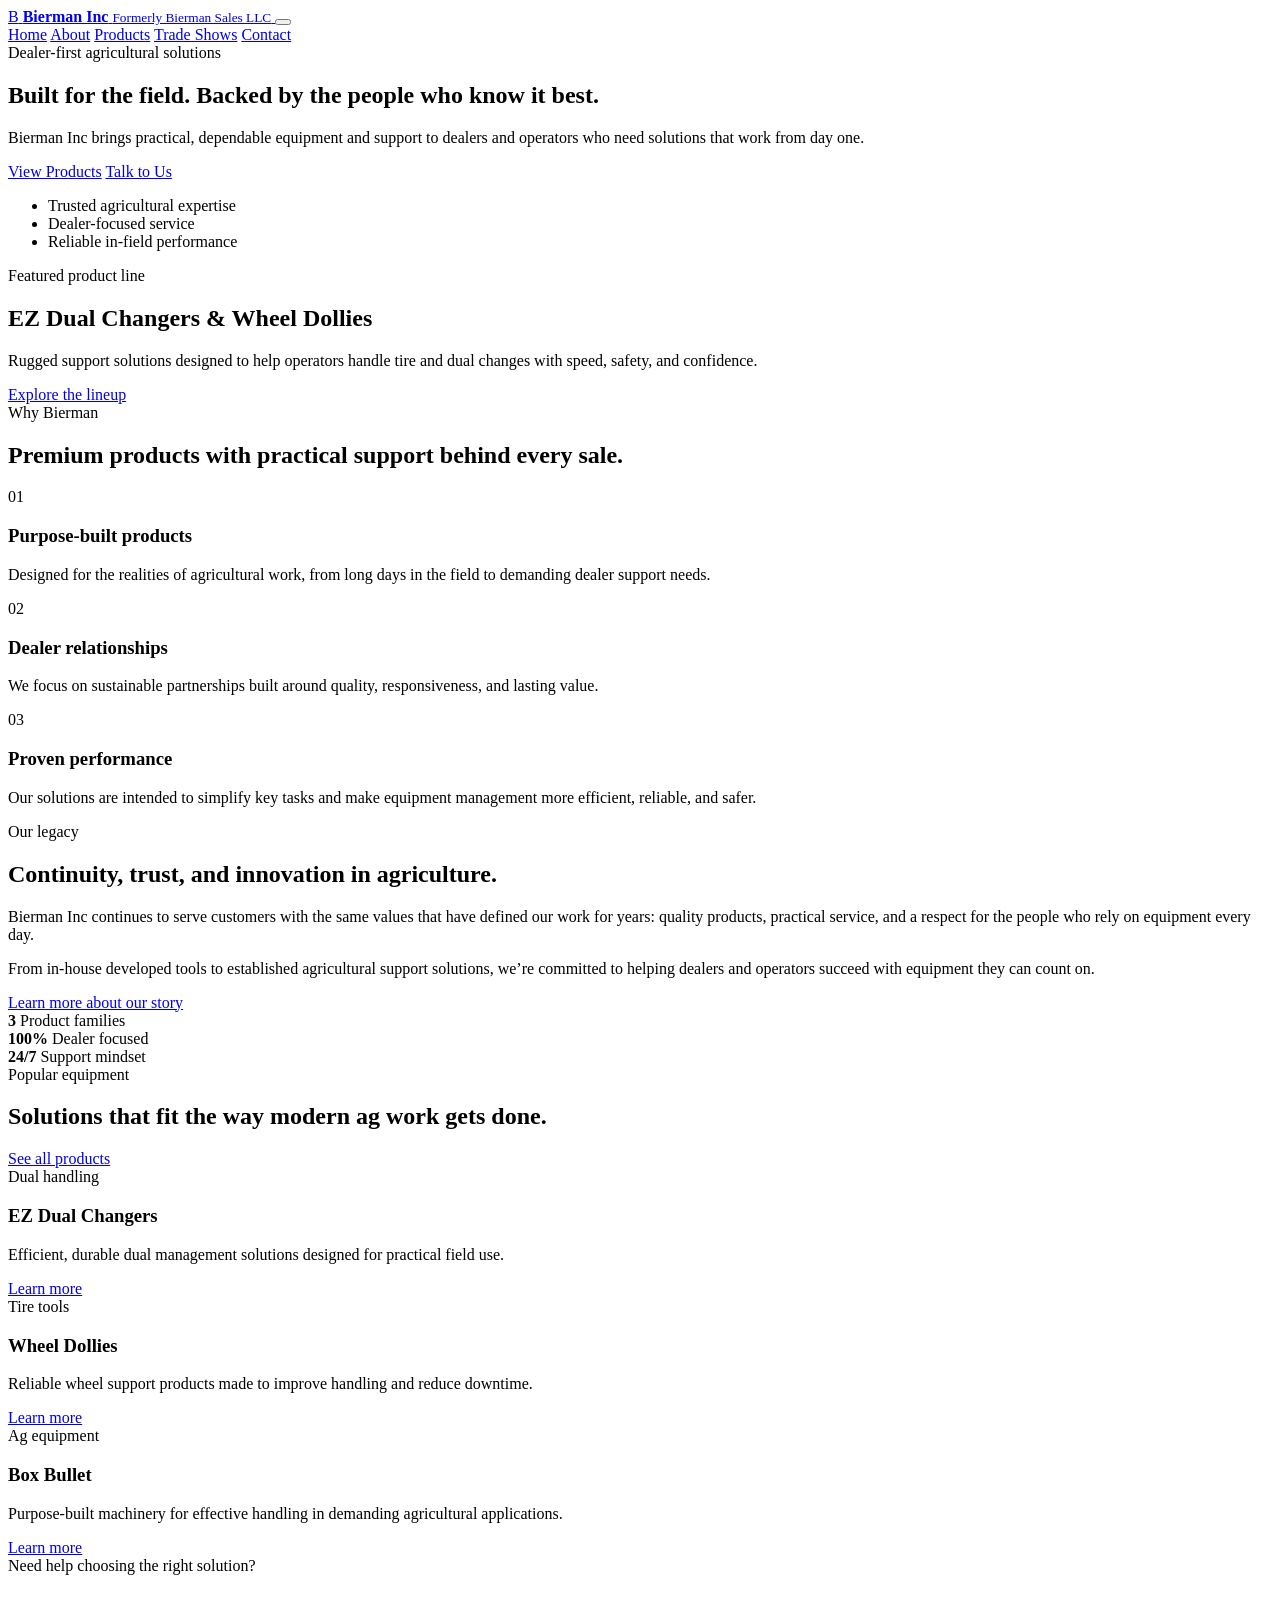
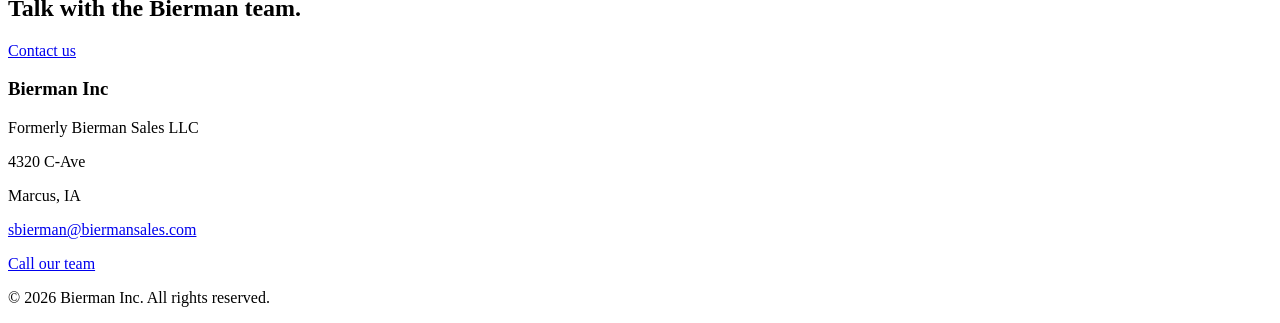
<file: index.html>
<!DOCTYPE html>
<html lang="en">
  <head>
    <meta charset="UTF-8" />
    <meta name="viewport" content="width=device-width, initial-scale=1.0" />
    <title>Bierman Inc | Modern Agricultural Solutions</title>
    <meta
      name="description"
      content="Bierman Inc provides durable agricultural equipment and dealer-focused support for the ag industry."
    />
    <link rel="preconnect" href="https://fonts.googleapis.com" />
    <link rel="preconnect" href="https://fonts.gstatic.com" crossorigin />
    <link
      href="https://fonts.googleapis.com/css2?family=Inter:wght@400;500;600;700;800&display=swap"
      rel="stylesheet"
    />
    <link rel="stylesheet" href="styles.css" />
  </head>
  <body>
    <header class="site-header">
      <div class="container nav-wrap">
        <a class="brand" href="index.html" aria-label="Bierman Inc home">
          <span class="brand-mark">B</span>
          <span>
            <strong>Bierman Inc</strong>
            <small>Formerly Bierman Sales LLC</small>
          </span>
        </a>

        <button class="nav-toggle" aria-label="Open navigation" aria-expanded="false">
          <span></span>
          <span></span>
          <span></span>
        </button>

        <nav class="main-nav" aria-label="Main navigation">
          <a href="index.html" class="active">Home</a>
          <a href="about.html">About</a>
          <a href="products.html">Products</a>
          <a href="trade-shows.html">Trade Shows</a>
          <a href="contact.html">Contact</a>
        </nav>
      </div>
    </header>

    <main>
      <section class="hero">
        <div class="container hero-grid">
          <div class="hero-copy">
            <span class="eyebrow">Dealer-first agricultural solutions</span>
            <h1>Built for the field. Backed by the people who know it best.</h1>
            <p>
              Bierman Inc brings practical, dependable equipment and support to dealers and operators who
              need solutions that work from day one.
            </p>
            <div class="button-row">
              <a class="button primary" href="products.html">View Products</a>
              <a class="button secondary" href="contact.html">Talk to Us</a>
            </div>
            <ul class="hero-points">
              <li>Trusted agricultural expertise</li>
              <li>Dealer-focused service</li>
              <li>Reliable in-field performance</li>
            </ul>
          </div>

          <div class="hero-panel">
            <div class="panel-card">
              <p class="panel-label">Featured product line</p>
              <h2>EZ Dual Changers &amp; Wheel Dollies</h2>
              <p>
                Rugged support solutions designed to help operators handle tire and dual changes with speed,
                safety, and confidence.
              </p>
              <a href="products.html">Explore the lineup</a>
            </div>
          </div>
        </div>
      </section>

      <section class="section">
        <div class="container">
          <div class="section-header center">
            <span class="eyebrow">Why Bierman</span>
            <h2>Premium products with practical support behind every sale.</h2>
          </div>

          <div class="feature-grid three-up">
            <article class="feature-card">
              <div class="icon-wrap">01</div>
              <h3>Purpose-built products</h3>
              <p>
                Designed for the realities of agricultural work, from long days in the field to demanding
                dealer support needs.
              </p>
            </article>

            <article class="feature-card">
              <div class="icon-wrap">02</div>
              <h3>Dealer relationships</h3>
              <p>
                We focus on sustainable partnerships built around quality, responsiveness, and lasting value.
              </p>
            </article>

            <article class="feature-card">
              <div class="icon-wrap">03</div>
              <h3>Proven performance</h3>
              <p>
                Our solutions are intended to simplify key tasks and make equipment management more efficient,
                reliable, and safer.
              </p>
            </article>
          </div>
        </div>
      </section>

      <section class="section alt-section">
        <div class="container">
          <div class="split-layout">
            <div>
              <span class="eyebrow">Our legacy</span>
              <h2>Continuity, trust, and innovation in agriculture.</h2>
              <p>
                Bierman Inc continues to serve customers with the same values that have defined our work for
                years: quality products, practical service, and a respect for the people who rely on equipment
                every day.
              </p>
              <p>
                From in-house developed tools to established agricultural support solutions, we’re committed to
                helping dealers and operators succeed with equipment they can count on.
              </p>
              <a class="text-link" href="about.html">Learn more about our story</a>
            </div>

            <div class="stats-panel">
              <div>
                <strong>3</strong>
                <span>Product families</span>
              </div>
              <div>
                <strong>100%</strong>
                <span>Dealer focused</span>
              </div>
              <div>
                <strong>24/7</strong>
                <span>Support mindset</span>
              </div>
            </div>
          </div>
        </div>
      </section>

      <section class="section">
        <div class="container">
          <div class="section-header row">
            <div>
              <span class="eyebrow">Popular equipment</span>
              <h2>Solutions that fit the way modern ag work gets done.</h2>
            </div>
            <a class="button secondary" href="products.html">See all products</a>
          </div>

          <div class="product-grid">
            <article class="product-card">
              <span class="tag">Dual handling</span>
              <h3>EZ Dual Changers</h3>
              <p>Efficient, durable dual management solutions designed for practical field use.</p>
              <a href="products.html">Learn more</a>
            </article>

            <article class="product-card">
              <span class="tag">Tire tools</span>
              <h3>Wheel Dollies</h3>
              <p>Reliable wheel support products made to improve handling and reduce downtime.</p>
              <a href="products.html">Learn more</a>
            </article>

            <article class="product-card">
              <span class="tag">Ag equipment</span>
              <h3>Box Bullet</h3>
              <p>Purpose-built machinery for effective handling in demanding agricultural applications.</p>
              <a href="products.html">Learn more</a>
            </article>
          </div>
        </div>
      </section>

      <section class="cta-band">
        <div class="container cta-wrap">
          <div>
            <span class="eyebrow light">Need help choosing the right solution?</span>
            <h2>Talk with the Bierman team.</h2>
          </div>
          <a class="button primary" href="contact.html">Contact us</a>
        </div>
      </section>
    </main>

    <footer class="site-footer">
      <div class="container footer-grid">
        <div>
          <h3>Bierman Inc</h3>
          <p>Formerly Bierman Sales LLC</p>
        </div>
        <div>
          <p>4320 C-Ave</p>
          <p>Marcus, IA</p>
        </div>
        <div>
          <p><a href="mailto:sbierman@biermansales.com">sbierman@biermansales.com</a></p>
          <p><a href="tel:">Call our team</a></p>
        </div>
      </div>
      <div class="container footer-bottom">
        <p>© <span id="year"></span> Bierman Inc. All rights reserved.</p>
      </div>
    </footer>

    <script src="script.js"></script>
  </body>
</html>
</file>
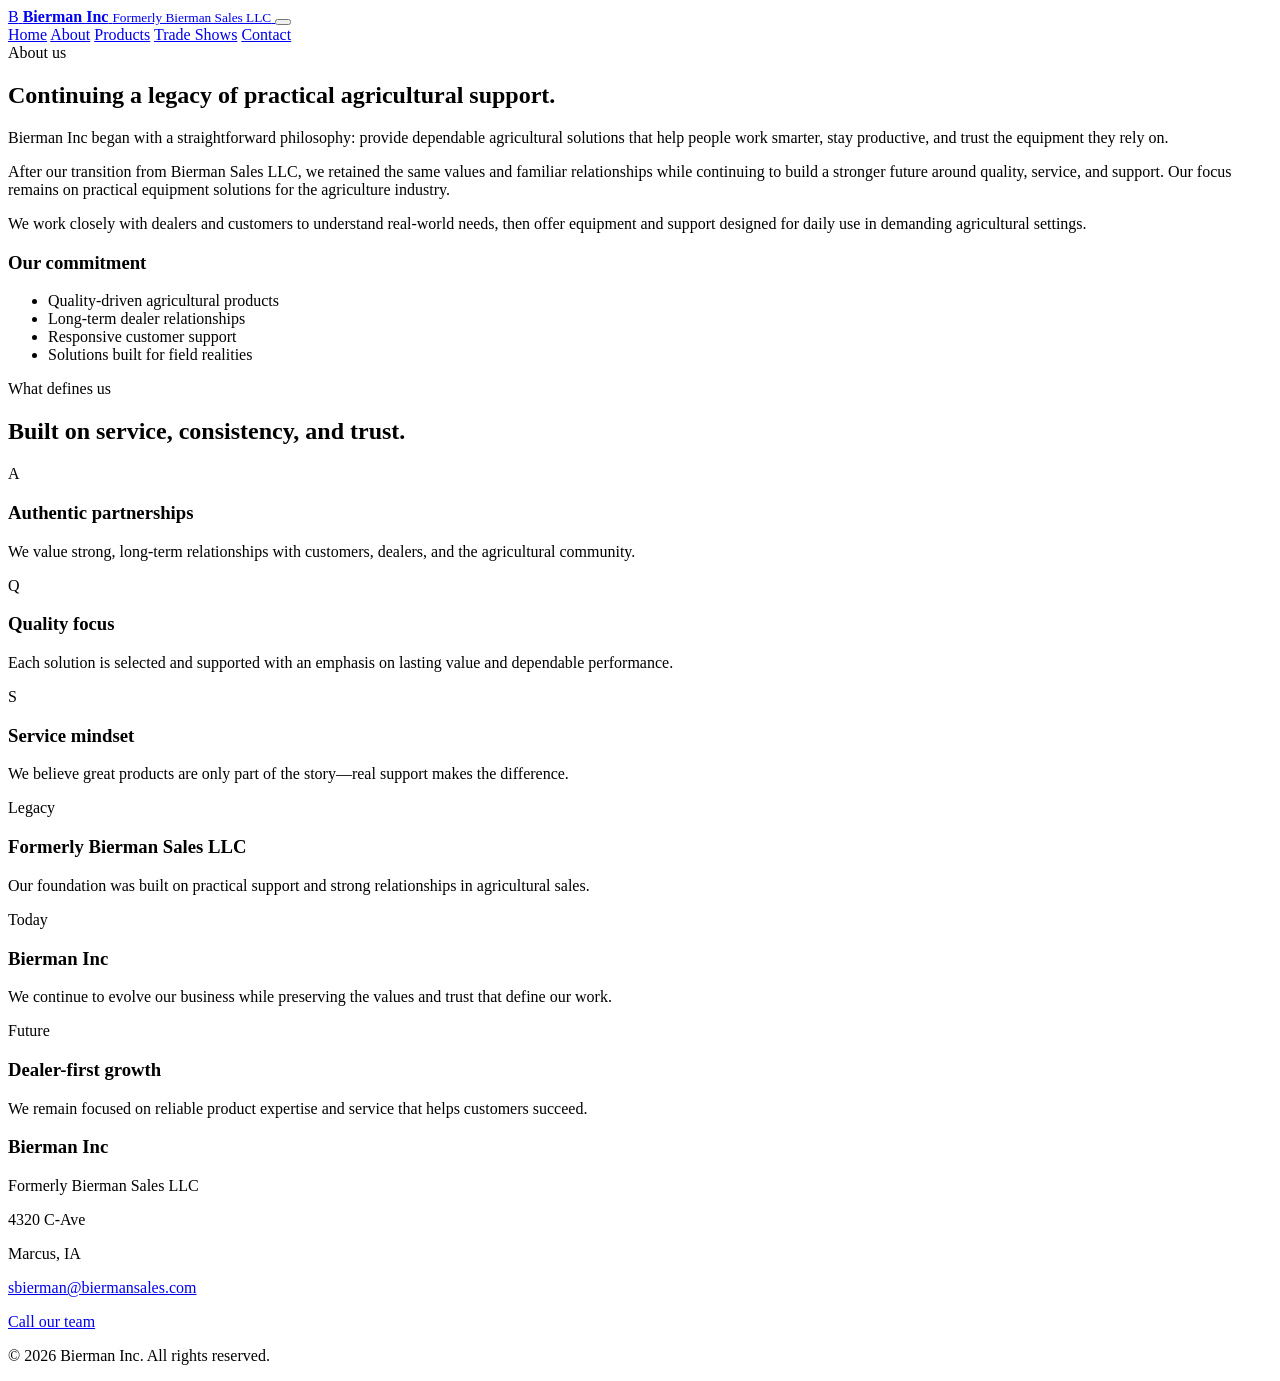
<file: about.html>
<!DOCTYPE html>
<html lang="en">
  <head>
    <meta charset="UTF-8" />
    <meta name="viewport" content="width=device-width, initial-scale=1.0" />
    <title>About | Bierman Inc</title>
    <meta
      name="description"
      content="Learn about Bierman Inc, the values behind our agricultural solutions, and the dealer-first approach that continues to define our work."
    />
    <link rel="preconnect" href="https://fonts.googleapis.com" />
    <link rel="preconnect" href="https://fonts.gstatic.com" crossorigin />
    <link
      href="https://fonts.googleapis.com/css2?family=Inter:wght@400;500;600;700;800&display=swap"
      rel="stylesheet"
    />
    <link rel="stylesheet" href="styles.css" />
  </head>
  <body>
    <header class="site-header">
      <div class="container nav-wrap">
        <a class="brand" href="index.html" aria-label="Bierman Inc home">
          <span class="brand-mark">B</span>
          <span>
            <strong>Bierman Inc</strong>
            <small>Formerly Bierman Sales LLC</small>
          </span>
        </a>

        <button class="nav-toggle" aria-label="Open navigation" aria-expanded="false">
          <span></span>
          <span></span>
          <span></span>
        </button>

        <nav class="main-nav" aria-label="Main navigation">
          <a href="index.html">Home</a>
          <a href="about.html" class="active">About</a>
          <a href="products.html">Products</a>
          <a href="trade-shows.html">Trade Shows</a>
          <a href="contact.html">Contact</a>
        </nav>
      </div>
    </header>

    <main>
      <section class="page-hero compact-hero">
        <div class="container">
          <span class="eyebrow">About us</span>
          <h1>Continuing a legacy of practical agricultural support.</h1>
        </div>
      </section>

      <section class="section">
        <div class="container column-layout">
          <div>
            <p class="lead">
              Bierman Inc began with a straightforward philosophy: provide dependable agricultural solutions that
              help people work smarter, stay productive, and trust the equipment they rely on.
            </p>
            <p>
              After our transition from Bierman Sales LLC, we retained the same values and familiar relationships
              while continuing to build a stronger future around quality, service, and support. Our focus remains
              on practical equipment solutions for the agriculture industry.
            </p>
            <p>
              We work closely with dealers and customers to understand real-world needs, then offer equipment and
              support designed for daily use in demanding agricultural settings.
            </p>
          </div>

          <div class="info-card">
            <h3>Our commitment</h3>
            <ul class="check-list">
              <li>Quality-driven agricultural products</li>
              <li>Long-term dealer relationships</li>
              <li>Responsive customer support</li>
              <li>Solutions built for field realities</li>
            </ul>
          </div>
        </div>
      </section>

      <section class="section alt-section">
        <div class="container">
          <div class="section-header center">
            <span class="eyebrow">What defines us</span>
            <h2>Built on service, consistency, and trust.</h2>
          </div>

          <div class="feature-grid three-up">
            <article class="feature-card">
              <div class="icon-wrap">A</div>
              <h3>Authentic partnerships</h3>
              <p>We value strong, long-term relationships with customers, dealers, and the agricultural community.</p>
            </article>

            <article class="feature-card">
              <div class="icon-wrap">Q</div>
              <h3>Quality focus</h3>
              <p>Each solution is selected and supported with an emphasis on lasting value and dependable performance.</p>
            </article>

            <article class="feature-card">
              <div class="icon-wrap">S</div>
              <h3>Service mindset</h3>
              <p>We believe great products are only part of the story—real support makes the difference.</p>
            </article>
          </div>
        </div>
      </section>

      <section class="section">
        <div class="container">
          <div class="timeline">
            <article>
              <span>Legacy</span>
              <h3>Formerly Bierman Sales LLC</h3>
              <p>Our foundation was built on practical support and strong relationships in agricultural sales.</p>
            </article>

            <article>
              <span>Today</span>
              <h3>Bierman Inc</h3>
              <p>We continue to evolve our business while preserving the values and trust that define our work.</p>
            </article>

            <article>
              <span>Future</span>
              <h3>Dealer-first growth</h3>
              <p>We remain focused on reliable product expertise and service that helps customers succeed.</p>
            </article>
          </div>
        </div>
      </section>
    </main>

    <footer class="site-footer">
      <div class="container footer-grid">
        <div>
          <h3>Bierman Inc</h3>
          <p>Formerly Bierman Sales LLC</p>
        </div>
        <div>
          <p>4320 C-Ave</p>
          <p>Marcus, IA</p>
        </div>
        <div>
          <p><a href="mailto:sbierman@biermansales.com">sbierman@biermansales.com</a></p>
          <p><a href="tel:">Call our team</a></p>
        </div>
      </div>
      <div class="container footer-bottom">
        <p>© <span id="year"></span> Bierman Inc. All rights reserved.</p>
      </div>
    </footer>

    <script src="script.js"></script>
  </body>
</html>
</file>
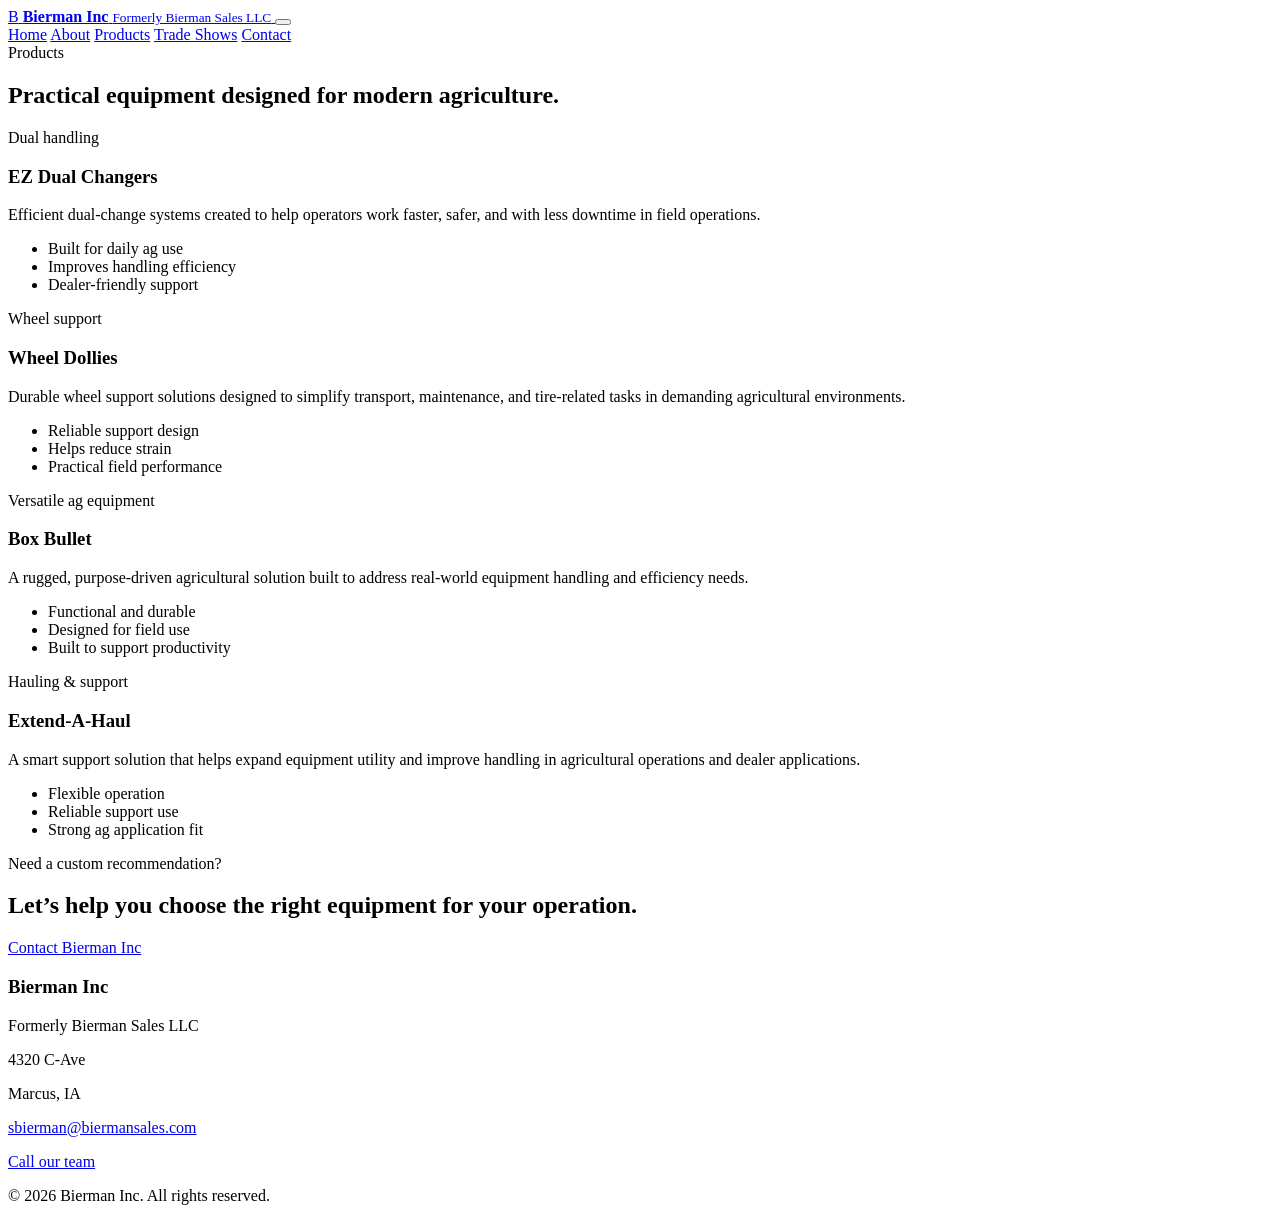
<file: products.html>
<!DOCTYPE html>
<html lang="en">
  <head>
    <meta charset="UTF-8" />
    <meta name="viewport" content="width=device-width, initial-scale=1.0" />
    <title>Products | Bierman Inc</title>
    <meta
      name="description"
      content="Browse Bierman Inc products, including EZ Dual Changers, Wheel Dollies, Box Bullet, and Extend-A-Haul solutions."
    />
    <link rel="preconnect" href="https://fonts.googleapis.com" />
    <link rel="preconnect" href="https://fonts.gstatic.com" crossorigin />
    <link
      href="https://fonts.googleapis.com/css2?family=Inter:wght@400;500;600;700;800&display=swap"
      rel="stylesheet"
    />
    <link rel="stylesheet" href="styles.css" />
  </head>
  <body>
    <header class="site-header">
      <div class="container nav-wrap">
        <a class="brand" href="index.html" aria-label="Bierman Inc home">
          <span class="brand-mark">B</span>
          <span>
            <strong>Bierman Inc</strong>
            <small>Formerly Bierman Sales LLC</small>
          </span>
        </a>

        <button class="nav-toggle" aria-label="Open navigation" aria-expanded="false">
          <span></span>
          <span></span>
          <span></span>
        </button>

        <nav class="main-nav" aria-label="Main navigation">
          <a href="index.html">Home</a>
          <a href="about.html">About</a>
          <a href="products.html" class="active">Products</a>
          <a href="trade-shows.html">Trade Shows</a>
          <a href="contact.html">Contact</a>
        </nav>
      </div>
    </header>

    <main>
      <section class="page-hero compact-hero">
        <div class="container">
          <span class="eyebrow">Products</span>
          <h1>Practical equipment designed for modern agriculture.</h1>
        </div>
      </section>

      <section class="section">
        <div class="container">
          <div class="product-grid product-grid-large">
            <article class="product-card product-card-detail">
              <span class="tag">Dual handling</span>
              <h3>EZ Dual Changers</h3>
              <p>
                Efficient dual-change systems created to help operators work faster, safer, and with less
                downtime in field operations.
              </p>
              <ul>
                <li>Built for daily ag use</li>
                <li>Improves handling efficiency</li>
                <li>Dealer-friendly support</li>
              </ul>
            </article>

            <article class="product-card product-card-detail">
              <span class="tag">Wheel support</span>
              <h3>Wheel Dollies</h3>
              <p>
                Durable wheel support solutions designed to simplify transport, maintenance, and tire-related
                tasks in demanding agricultural environments.
              </p>
              <ul>
                <li>Reliable support design</li>
                <li>Helps reduce strain</li>
                <li>Practical field performance</li>
              </ul>
            </article>

            <article class="product-card product-card-detail">
              <span class="tag">Versatile ag equipment</span>
              <h3>Box Bullet</h3>
              <p>
                A rugged, purpose-driven agricultural solution built to address real-world equipment handling and
                efficiency needs.
              </p>
              <ul>
                <li>Functional and durable</li>
                <li>Designed for field use</li>
                <li>Built to support productivity</li>
              </ul>
            </article>

            <article class="product-card product-card-detail">
              <span class="tag">Hauling &amp; support</span>
              <h3>Extend-A-Haul</h3>
              <p>
                A smart support solution that helps expand equipment utility and improve handling in agricultural
                operations and dealer applications.
              </p>
              <ul>
                <li>Flexible operation</li>
                <li>Reliable support use</li>
                <li>Strong ag application fit</li>
              </ul>
            </article>
          </div>
        </div>
      </section>

      <section class="section alt-section">
        <div class="container center-text narrow">
          <span class="eyebrow">Need a custom recommendation?</span>
          <h2>Let’s help you choose the right equipment for your operation.</h2>
          <a class="button primary" href="contact.html">Contact Bierman Inc</a>
        </div>
      </section>
    </main>

    <footer class="site-footer">
      <div class="container footer-grid">
        <div>
          <h3>Bierman Inc</h3>
          <p>Formerly Bierman Sales LLC</p>
        </div>
        <div>
          <p>4320 C-Ave</p>
          <p>Marcus, IA</p>
        </div>
        <div>
          <p><a href="mailto:sbierman@biermansales.com">sbierman@biermansales.com</a></p>
          <p><a href="tel:">Call our team</a></p>
        </div>
      </div>
      <div class="container footer-bottom">
        <p>© <span id="year"></span> Bierman Inc. All rights reserved.</p>
      </div>
    </footer>

    <script src="script.js"></script>
  </body>
</html>
</file>
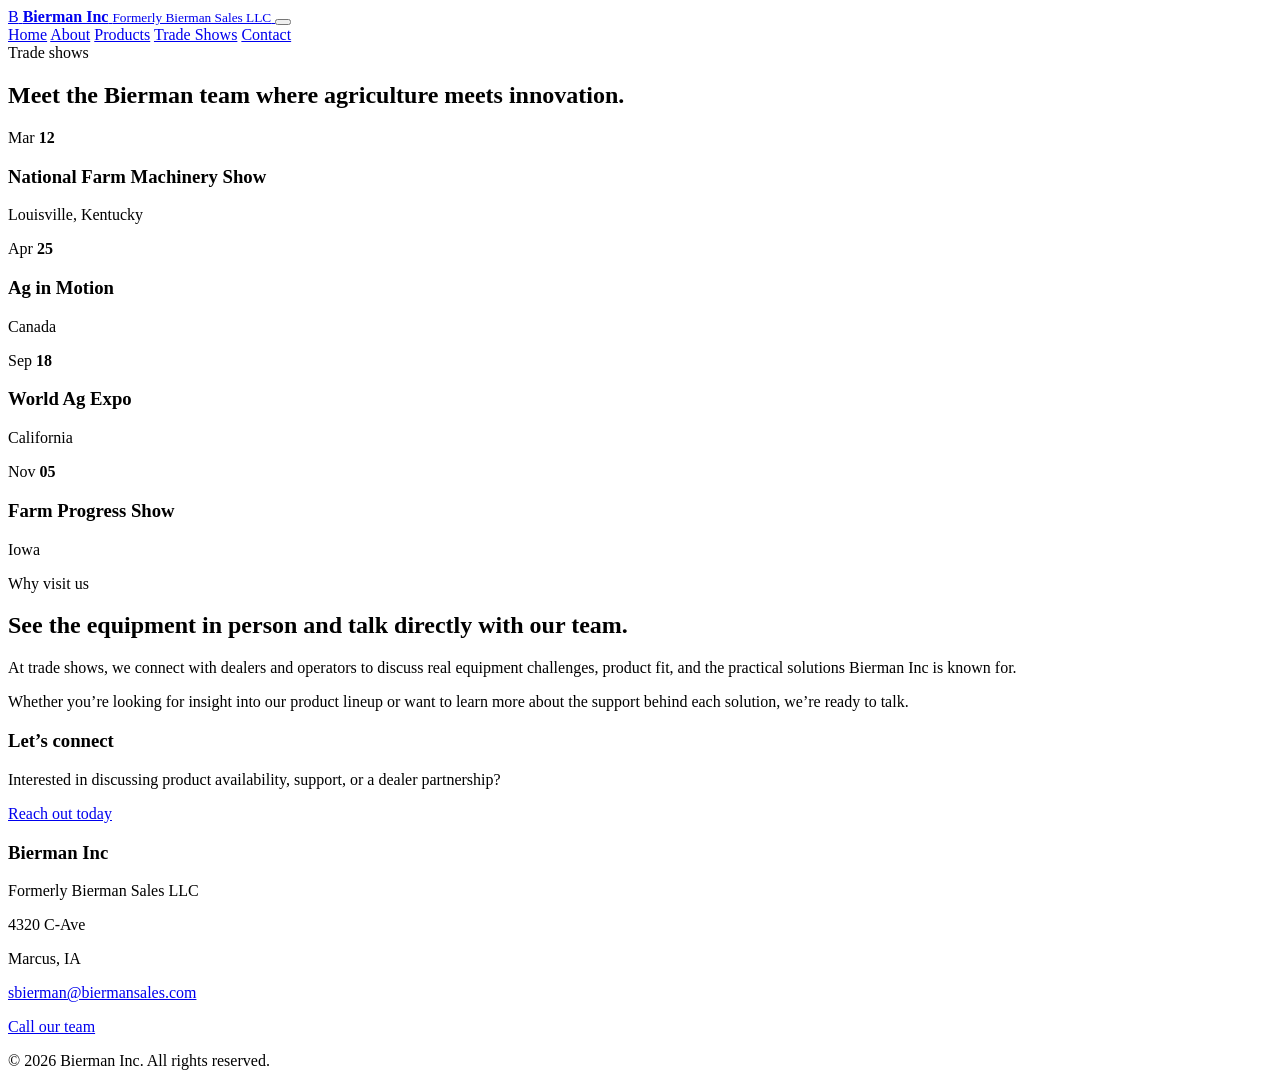
<file: trade-shows.html>
<!DOCTYPE html>
<html lang="en">
  <head>
    <meta charset="UTF-8" />
    <meta name="viewport" content="width=device-width, initial-scale=1.0" />
    <title>Trade Shows | Bierman Inc</title>
    <meta
      name="description"
      content="See where Bierman Inc is showcasing agricultural products and connecting with dealers and customers at ag trade shows."
    />
    <link rel="preconnect" href="https://fonts.googleapis.com" />
    <link rel="preconnect" href="https://fonts.gstatic.com" crossorigin />
    <link
      href="https://fonts.googleapis.com/css2?family=Inter:wght@400;500;600;700;800&display=swap"
      rel="stylesheet"
    />
    <link rel="stylesheet" href="styles.css" />
  </head>
  <body>
    <header class="site-header">
      <div class="container nav-wrap">
        <a class="brand" href="index.html" aria-label="Bierman Inc home">
          <span class="brand-mark">B</span>
          <span>
            <strong>Bierman Inc</strong>
            <small>Formerly Bierman Sales LLC</small>
          </span>
        </a>

        <button class="nav-toggle" aria-label="Open navigation" aria-expanded="false">
          <span></span>
          <span></span>
          <span></span>
        </button>

        <nav class="main-nav" aria-label="Main navigation">
          <a href="index.html">Home</a>
          <a href="about.html">About</a>
          <a href="products.html">Products</a>
          <a href="trade-shows.html" class="active">Trade Shows</a>
          <a href="contact.html">Contact</a>
        </nav>
      </div>
    </header>

    <main>
      <section class="page-hero compact-hero">
        <div class="container">
          <span class="eyebrow">Trade shows</span>
          <h1>Meet the Bierman team where agriculture meets innovation.</h1>
        </div>
      </section>

      <section class="section">
        <div class="container">
          <div class="show-grid">
            <article class="show-card">
              <div class="show-date">
                <span>Mar</span>
                <strong>12</strong>
              </div>
              <div>
                <h3>National Farm Machinery Show</h3>
                <p>Louisville, Kentucky</p>
              </div>
            </article>

            <article class="show-card">
              <div class="show-date">
                <span>Apr</span>
                <strong>25</strong>
              </div>
              <div>
                <h3>Ag in Motion</h3>
                <p>Canada</p>
              </div>
            </article>

            <article class="show-card">
              <div class="show-date">
                <span>Sep</span>
                <strong>18</strong>
              </div>
              <div>
                <h3>World Ag Expo</h3>
                <p>California</p>
              </div>
            </article>

            <article class="show-card">
              <div class="show-date">
                <span>Nov</span>
                <strong>05</strong>
              </div>
              <div>
                <h3>Farm Progress Show</h3>
                <p>Iowa</p>
              </div>
            </article>
          </div>
        </div>
      </section>

      <section class="section alt-section">
        <div class="container split-layout">
          <div>
            <span class="eyebrow">Why visit us</span>
            <h2>See the equipment in person and talk directly with our team.</h2>
            <p>
              At trade shows, we connect with dealers and operators to discuss real equipment challenges, product
              fit, and the practical solutions Bierman Inc is known for.
            </p>
            <p>
              Whether you’re looking for insight into our product lineup or want to learn more about the support
              behind each solution, we’re ready to talk.
            </p>
          </div>

          <div class="info-card">
            <h3>Let’s connect</h3>
            <p>Interested in discussing product availability, support, or a dealer partnership?</p>
            <a class="text-link" href="contact.html">Reach out today</a>
          </div>
        </div>
      </section>
    </main>

    <footer class="site-footer">
      <div class="container footer-grid">
        <div>
          <h3>Bierman Inc</h3>
          <p>Formerly Bierman Sales LLC</p>
        </div>
        <div>
          <p>4320 C-Ave</p>
          <p>Marcus, IA</p>
        </div>
        <div>
          <p><a href="mailto:sbierman@biermansales.com">sbierman@biermansales.com</a></p>
          <p><a href="tel:">Call our team</a></p>
        </div>
      </div>
      <div class="container footer-bottom">
        <p>© <span id="year"></span> Bierman Inc. All rights reserved.</p>
      </div>
    </footer>

    <script src="script.js"></script>
  </body>
</html>
</file>
<file: styles.css>
<!DOCTYPE html>
<html lang="en">
  <head>
    <meta charset="UTF-8" />
    <meta name="viewport" content="width=device-width, initial-scale=1.0" />
    <title>Contact | Bierman Inc</title>
    <meta
      name="description"
      content="Contact Bierman Inc for agricultural equipment support, product information, and dealer inquiries."
    />
    <link rel="preconnect" href="https://fonts.googleapis.com" />
    <link rel="preconnect" href="https://fonts.gstatic.com" crossorigin />
    <link
      href="https://fonts.googleapis.com/css2?family=Inter:wght@400;500;600;700;800&display=swap"
      rel="stylesheet"
    />
    <link rel="stylesheet" href="styles.css" />
  </head>
  <body>
    <header class="site-header">
      <div class="container nav-wrap">
        <a class="brand" href="index.html" aria-label="Bierman Inc home">
          <span class="brand-mark">B</span>
          <span>
            <strong>Bierman Inc</strong>
            <small>Formerly Bierman Sales LLC</small>
          </span>
        </a>

        <button class="nav-toggle" aria-label="Open navigation" aria-expanded="false">
          <span></span>
          <span></span>
          <span></span>
        </button>

        <nav class="main-nav" aria-label="Main navigation">
          <a href="index.html">Home</a>
          <a href="about.html">About</a>
          <a href="products.html">Products</a>
          <a href="trade-shows.html">Trade Shows</a>
          <a href="contact.html" class="active">Contact</a>
        </nav>
      </div>
    </header>

    <main>
      <section class="page-hero compact-hero">
        <div class="container">
          <span class="eyebrow">Contact</span>
          <h1>Let’s talk about the right agricultural solution for your business.</h1>
        </div>
      </section>

      <section class="section">
        <div class="container contact-grid">
          <div class="contact-card">
            <h3>Reach us directly</h3>
            <ul class="contact-list">
              <li><strong>Location:</strong> 4320 C-Ave, Marcus, IA</li>
              <li><strong>Email:</strong> <a href="mailto:sbierman@biermansales.com">sbierman@biermansales.com</a></li>
              <li><strong>Phone:</strong> <a href="tel:">Call our team</a></li>
            </ul>
          </div>

          <form class="contact-form" id="contactForm">
            <div class="field-grid">
              <label>
                Name
                <input type="text" name="name" placeholder="Your name" required />
              </label>

              <label>
                Email
                <input type="email" name="email" placeholder="your@email.com" required />
              </label>
            </div>

            <label>
              Company
              <input type="text" name="company" placeholder="Your company" />
            </label>

            <label>
              Message
              <textarea name="message" placeholder="Tell us what you’re looking for" rows="6" required></textarea>
            </label>

            <button type="submit" class="button primary">Send message</button>
            <p class="form-status" aria-live="polite"></p>
          </form>
        </div>
      </section>
    </main>

    <footer class="site-footer">
      <div class="container footer-grid">
        <div>
          <h3>Bierman Inc</h3>
          <p>Formerly Bierman Sales LLC</p>
        </div>
        <div>
          <p>4320 C-Ave</p>
          <p>Marcus, IA</p>
        </div>
        <div>
          <p><a href="mailto:sbierman@biermansales.com">sbierman@biermansales.com</a></p>
          <p><a href="tel:">Call our team</a></p>
        </div>
      </div>
      <div class="container footer-bottom">
        <p>© <span id="year"></span> Bierman Inc. All rights reserved.</p>
      </div>
    </footer>

    <script src="script.js"></script>
  </body>
</html>
</file>
